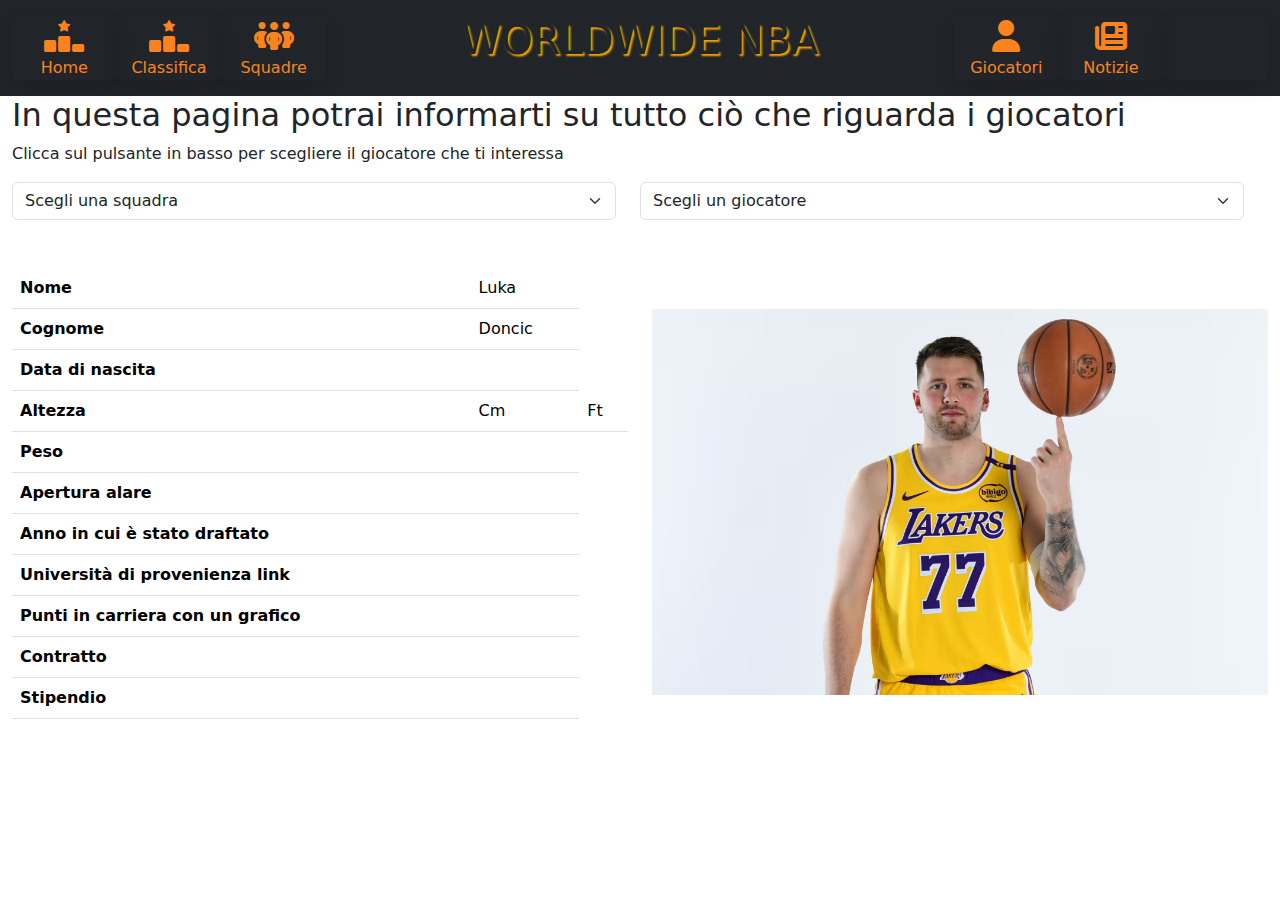
<file: html/giocatori.html>
<!DOCTYPE html>
<html lang="en">
    <head>
        <meta charset="UTF-8">
        <meta name="viewport" content="width=device-width, initial-scale=1.0">
        <title>Worldwide NBA</title>
        <!-- CSS -->
         <!-- <link rel="stylesheet" href="../css/style.css"> -->
        <link rel="stylesheet" href="../css/giocatori.css">
        <!-- FONTAWESOME X ICONE-->
        <link rel="stylesheet" href="https://cdnjs.cloudflare.com/ajax/libs/font-awesome/6.7.2/css/all.min.css" integrity="sha512-Evv84Mr4kqVGRNSgIGL/F/aIDqQb7xQ2vcrdIwxfjThSH8CSR7PBEakCr51Ck+w+/U6swU2Im1vVX0SVk9ABhg==" crossorigin="anonymous" referrerpolicy="no-referrer"/>
        <!-- BOOTSTRAP -->
        <link href="https://cdn.jsdelivr.net/npm/bootstrap@5.3.3/dist/css/bootstrap.min.css" rel="stylesheet" integrity="sha384-QWTKZyjpPEjISv5WaRU9OFeRpok6YctnYmDr5pNlyT2bRjXh0JMhjY6hW+ALEwIH" crossorigin="anonymous">
        <!-- FONT:ROBOTO -->
        <link rel="preconnect" href="https://fonts.googleapis.com">
        <link rel="preconnect" href="https://fonts.gstatic.com" crossorigin>
        <link href="https://fonts.googleapis.com/css2?family=Atkinson+Hyperlegible+Next:ital,wght@0,200..800;1,200..800&family=Open+Sans:ital,wght@0,300..800;1,300..800&family=Roboto:ital,wght@0,900;1,900&display=swap" rel="stylesheet">
    </head>
<body>
  <header> <!--sistemare l'indentazione dalla seconda riga in poi-->
    <div class="container-fluid bg-dark">
        <div id="jumbotron" class="container-fluid bg-dark text-center">
              <!-- link a sinistra -->
              <div class="row py-3">
                  <div class="col-1 d-block shadow rounded">
                    <i class="fa-solid fa-ranking-star d-block text-center fs-2 py-1"></i>
                    <a href="/index.html">Home</a>
                  </div>
                  <div class="col-1 d-block shadow rounded">
                    <i class="fa-solid fa-ranking-star d-block text-center fs-2 py-1"></i>
                    <a href="#">Classifica</a>
                    
                  </div>
                    <div class="col-1 d-block shadow rounded">
                      <i class="fa-duotone fa-solid fa-people-group d-block text-center fs-2 py-1" style="--fa-primary-color: #ea9606; --fa-secondary-color: #ea9606;"></i>
                      <a href="#">Squadre</a>
                      
                    </div>
                <!-- logo -->
                    <div class="col-6">
                      <h1>WORLDWIDE NBA</h1>
                    </div>
                <!-- link a destra -->
                    <div class="col-1 d-block shadow rounded">
                      <i class="fa-solid fa-user d-block text-center fs-2 py-1"></i>
                      <a href="./html/giocatori.html">Giocatori</a>
                      
                    </div>
                    <div class="col-1 d-block shadow rounded">
                      <i class="fa-solid fa-newspaper d-block text-center fs-2 py-1"></i>
                      <a href="#">Notizie</a>
                      
                    </div>
                    <div class="col-1 d-block shadow rounded">
                      Search
                    </div>
                </div>
            </div>
  </header>
  <main>
    <div class="container-fluid">
        <div class="row bg-orange">
          <div class="col-12">
            <h2>In questa pagina potrai informarti su tutto ciò che riguarda i giocatori</h2>
            <p>Clicca sul pulsante in basso per scegliere il giocatore che ti interessa</p>
          </div>
          <div class="row d-flex justify-content-center">
            <div class="col-6 text-center text-dark bg-orange">
              <select class="form-select" aria-label="Default select example">
                <option selected>Scegli una squadra</option>
                <option value="1">Atlanta Hawks</option>
                <option value="2">Boston Celtics</option>
                <option value="3">Brooklyn Nets</option>
                <option value="4">Charlotte Hornets</option>
                <option value="5">Chicago Bulls</option>
                <option value="6">Cleveland Cavaliers</option>
                <option value="7">Dallas Mavericks</option>
                <option value="8">Denver Nuggets</option>
                <option value="9">Detroit Pistons</option>
                <option value="10">Golden State Warriors</option>
                <option value="11">Houston Rockets</option>
                <option value="12">Indiana Pacers</option>
                <option value="13">Los Angeles Clippers</option>
                <option value="14">Los Angeles Lakers</option>
                <option value="15">Memphis Grizzlies</option>
                <option value="16">Miami Heat</option>
                <option value="17">Milwaukee Bucks</option>
                <option value="18">Minnesota Timberwolves</option>
                <option value="19">New Orleans Pelicans</option>
                <option value="20">New York Knicks</option>
                <option value="21">Oklahoma City Thunder</option>
                <option value="22">Orlando Magic</option>
                <option value="23">Philadelphia 76ers</option>
                <option value="24">Phoenix Suns</option>
                <option value="25">Portland Trail Blazers</option>
                <option value="26">Sacramento Kings</option>
                <option value="27">San Antonio Spurs</option>
                <option value="28">Toronto Raptors</option>
                <option value="29">Utah Jazz</option>
                <option value="30">Washington Wizards</option>
              </select>
            </div>
            <div class="col-6">
              <select class="form-select" aria-label="Default select example">
                <option selected>Scegli un giocatore</option>
                <option value="1">Luka Doncic</option>
                <option value="2">Ja morant</option>
                <option value="3">Victor Wembanyama</option>
              </select>
            </div>
          </div>
        </div>
        <div class="row my-5 d-flex align-items-center">
            <div class="col-6">
                <table class="table caption-top">
                    <tbody>
                      <tr>
                        <th scope="row">Nome</th>
                        <td>Luka</td>
                      </tr>
                      <tr>
                        <th scope="row">Cognome</th>
                        <td>Doncic</td>
                      </tr>
                      <tr>
                        <th scope="row">Data di nascita</th>
                        <td></td>
                      </tr>
                      <tr>
                        <th scope="row">Altezza</th>
                        <td>Cm</td>
                        <td>Ft</td>
                      </tr>
                      <tr>
                        <th scope="row">Peso</th>
                        <td></td>
                      </tr>
                      <tr>
                        <th scope="row">Apertura alare</th>
                        <td></td>
                      </tr>
                      <tr>
                        <th scope="row">Anno in cui è stato draftato</th>
                        <td></td>
                      </tr>
                      <tr>
                        <th scope="row">Università di provenienza link</th>
                        <td></td>
                      </tr>
                      <tr>
                        <th scope="row">Punti in carriera con un grafico</th>
                        <td></td>
                      </tr>
                      <tr>
                        <th scope="row">Contratto</th>
                        <td></td>
                      </tr>
                      <tr>
                        <th scope="row">Stipendio<!--grafico indicante se è più basso o più alto della media NBA--></th>
                        <td></td>
                      </tr>
                    </tbody>
                  </table>
            </div>
            <div class="col-6">
                <img src="../assets/img/luka_doncic_lakers.avif" alt="">
            </div>
      </div>
    </div>
  </main>
</body>
</html>
</file>
<file: css/style.css>
*{
    margin: 0;
    padding: 0;
    box-sizing: border-box;
    font-family: system-ui, -apple-system, BlinkMacSystemFont, 'Segoe UI', Roboto, Oxygen, Ubuntu, Cantarell, 'Open Sans', 'Helvetica Neue', sans-serif;
}

.container-fluid{
    --bs-gutter-x: 0rem;
}

header a, header i, header.col-6{
    color: #FA8320;
}

header a{
    text-decoration: none;
}

header img {
    max-width: 100%;
    height: auto;
}

.bg-orange{
    background-color: #FA8320;
}

#jumbotron{
    box-shadow: #FA8320 0px 5px;
}

#jumbo-title{
    color: #d9c190;
}

#jumbo-title p{
    color: #d9c190;
}

#header-p{
    color: #FA8320;
}

.b-shadow{
  box-shadow: #FA8320 5px 5px;
}

hr{
  background-color: #FA8320;
  color: #FA8320;
}

iframe{
  width: 100%;
  height: auto;
}

/* TITOLI */
h1{
  text-shadow: 2px 2px 2px orange;
  color: #FA8320;
}

h2{
  text-shadow: 1px 1px 1px orange;

  color: #d9c190;
}

figure{
  color: #d9c190;
  text-align: center;
}

iframe{
  object-fit: cover;
}

.timeline-intro{
  color: #d9c190;
}

.col-1{
  background-color: #212529;
}

/* TIMELINE */

.line{
  background-color: #fff;
  height: 10px;
  position:absolute;
  left: 110px;
  z-index: 0;  
}

/* colori */
.color-orange{
    color: #FA8320;
}
</file>
<file: css/giocatori.css>
*{
    margin: 0;
    padding: 0;
    box-sizing: border-box;
    font-family: system-ui, -apple-system, BlinkMacSystemFont, 'Segoe UI', Roboto, Oxygen, Ubuntu, Cantarell, 'Open Sans', 'Helvetica Neue', sans-serif;
}

img {
    max-width: 100%;
    height: auto;
}

h1{
    text-shadow: 2px 2px 2px orange;
    color: #FA8320;
}

header{
    margin: 0;
}

header a, header i, header.col-6{
    color: #FA8320;
}

header a{
    text-decoration: none;
}

header img {
    max-width: 100%;
    height: auto;
}

.jumbotron{
    box-shadow: #FA8320 0px 5px;
}

.color-bball{
    color: #FA8320;
}
</file>
